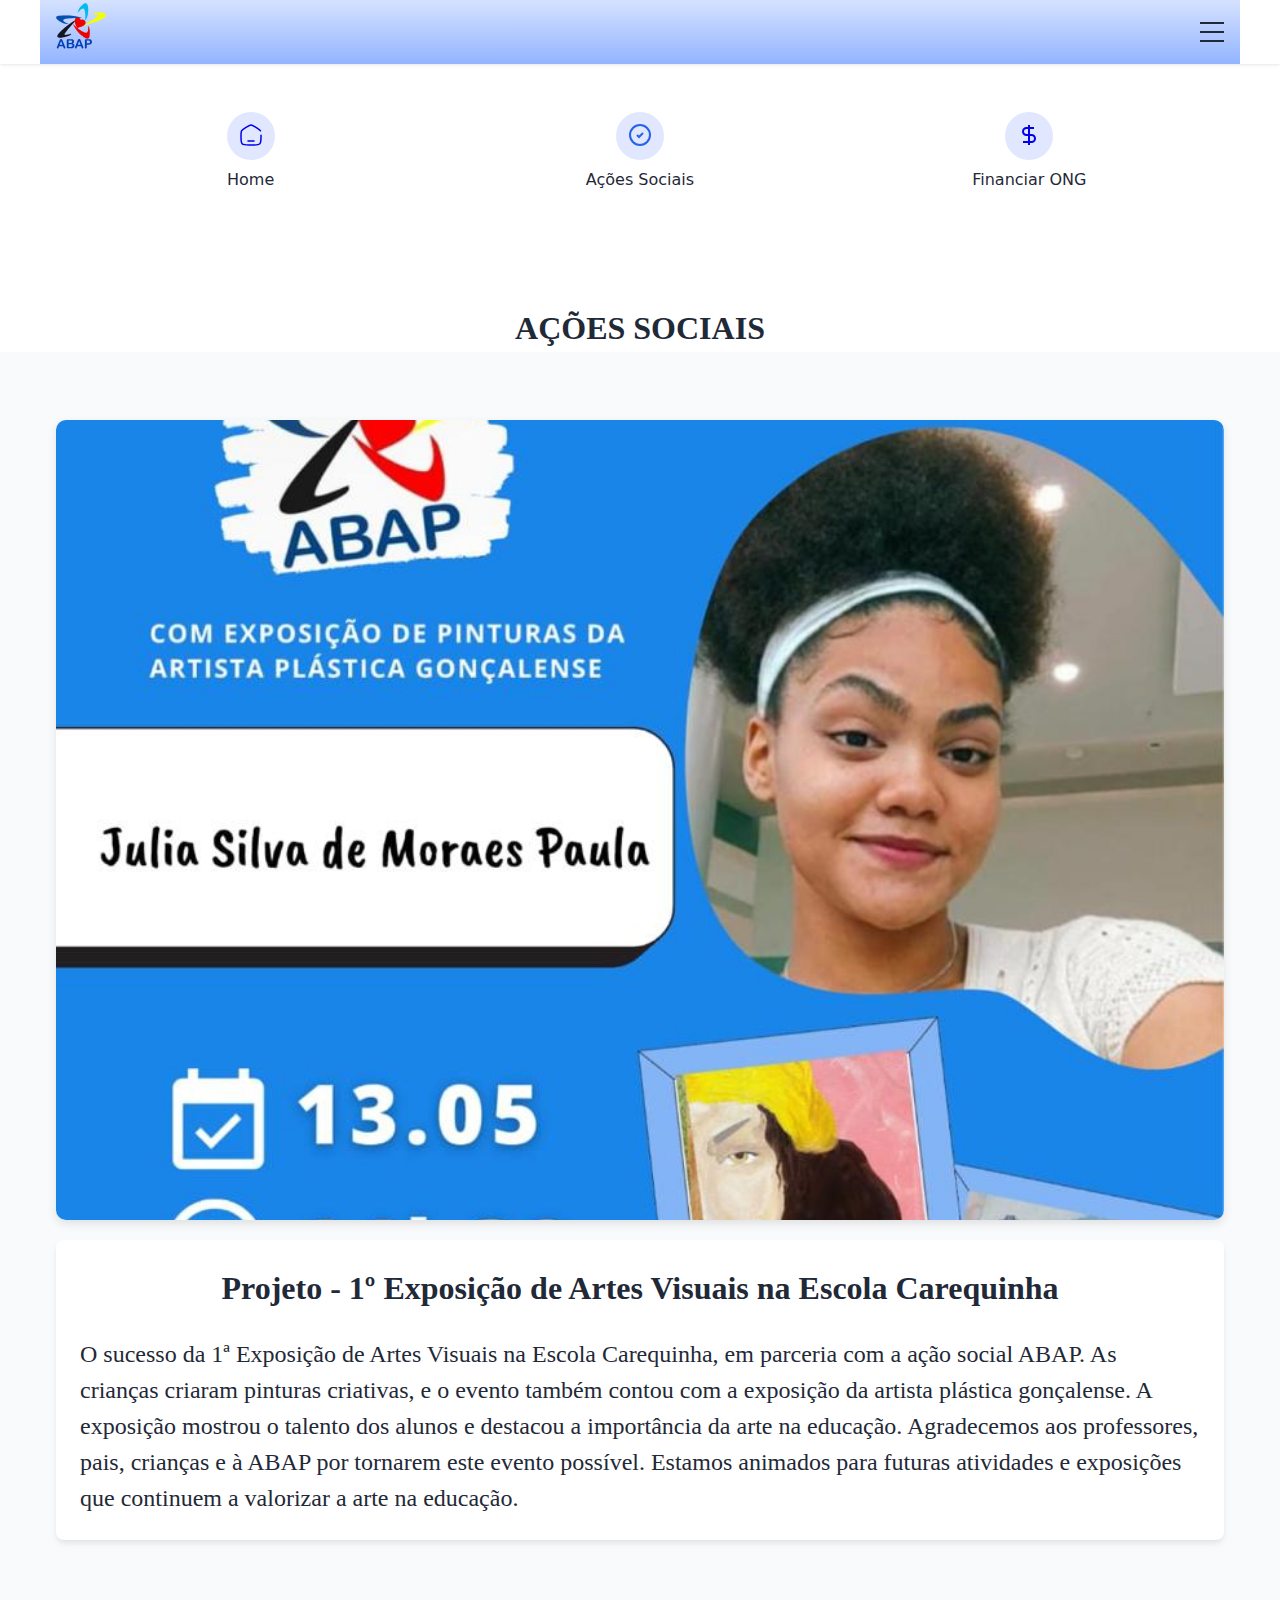
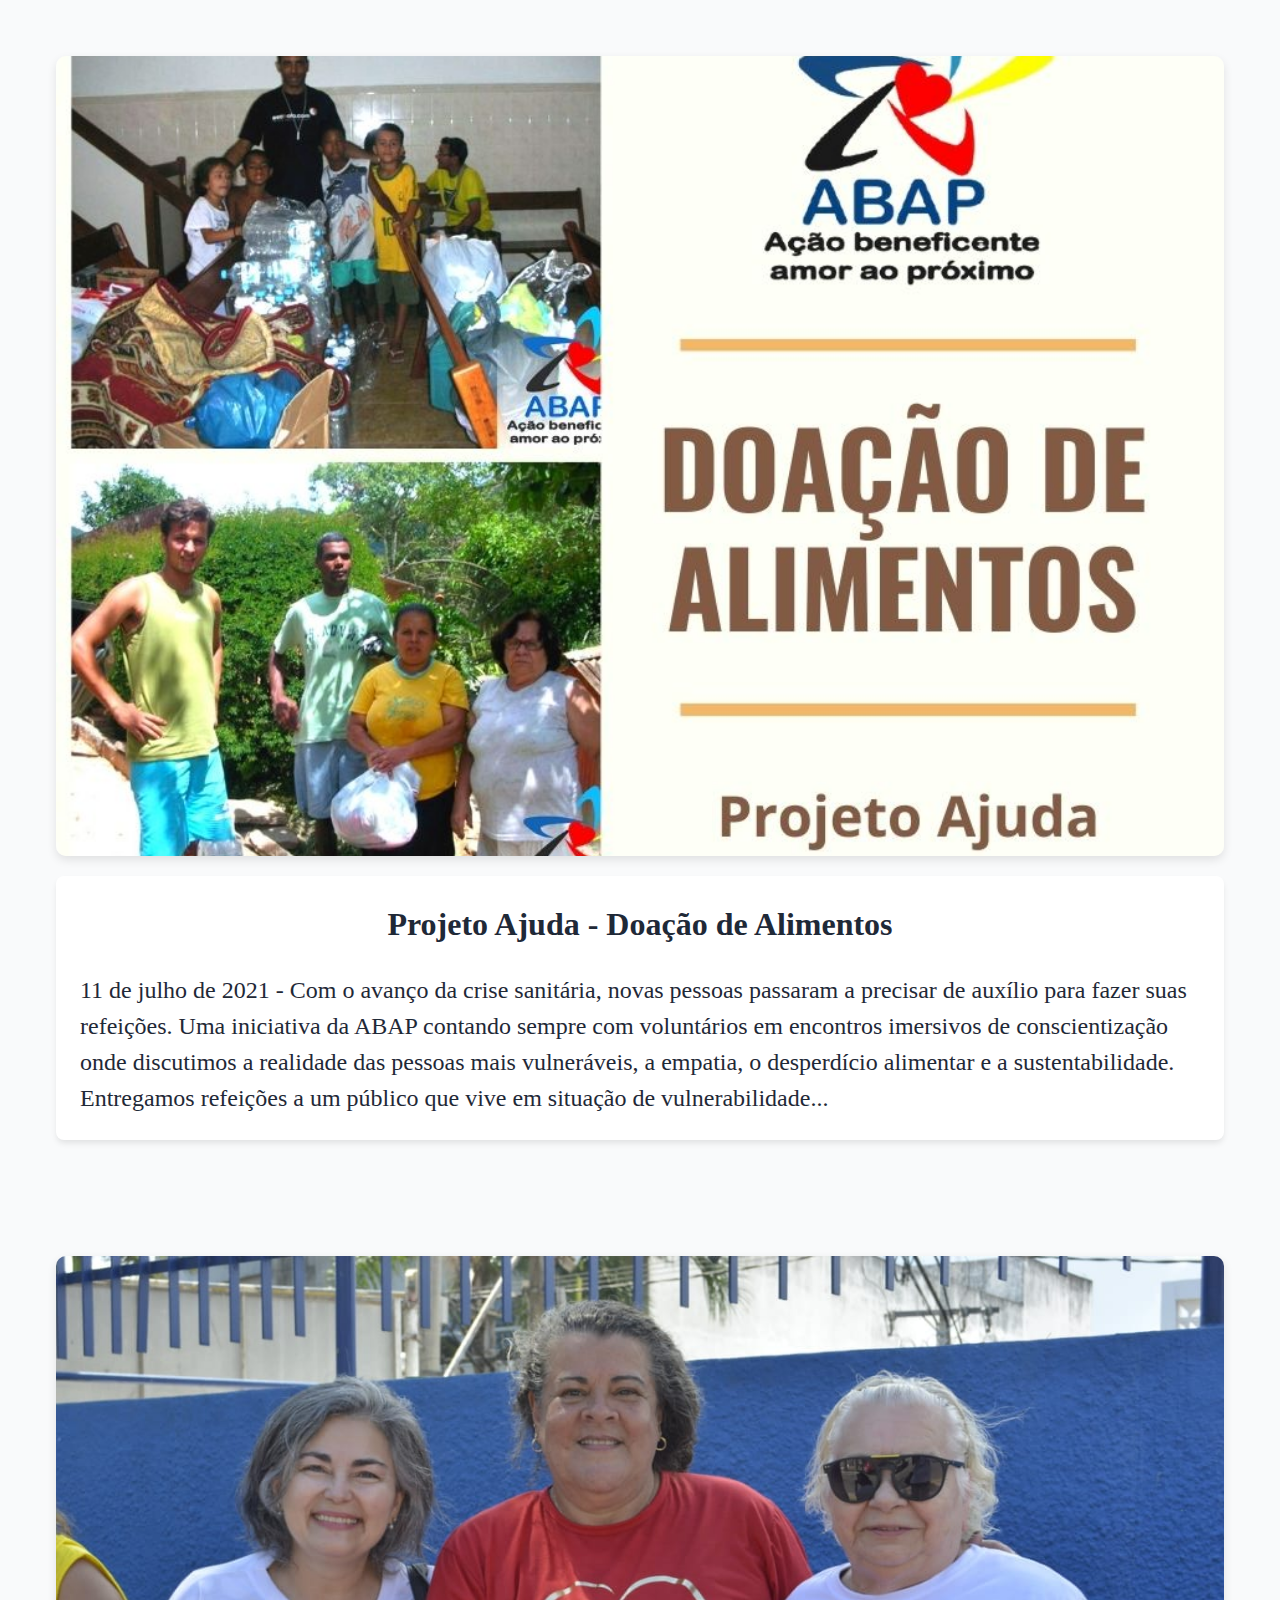
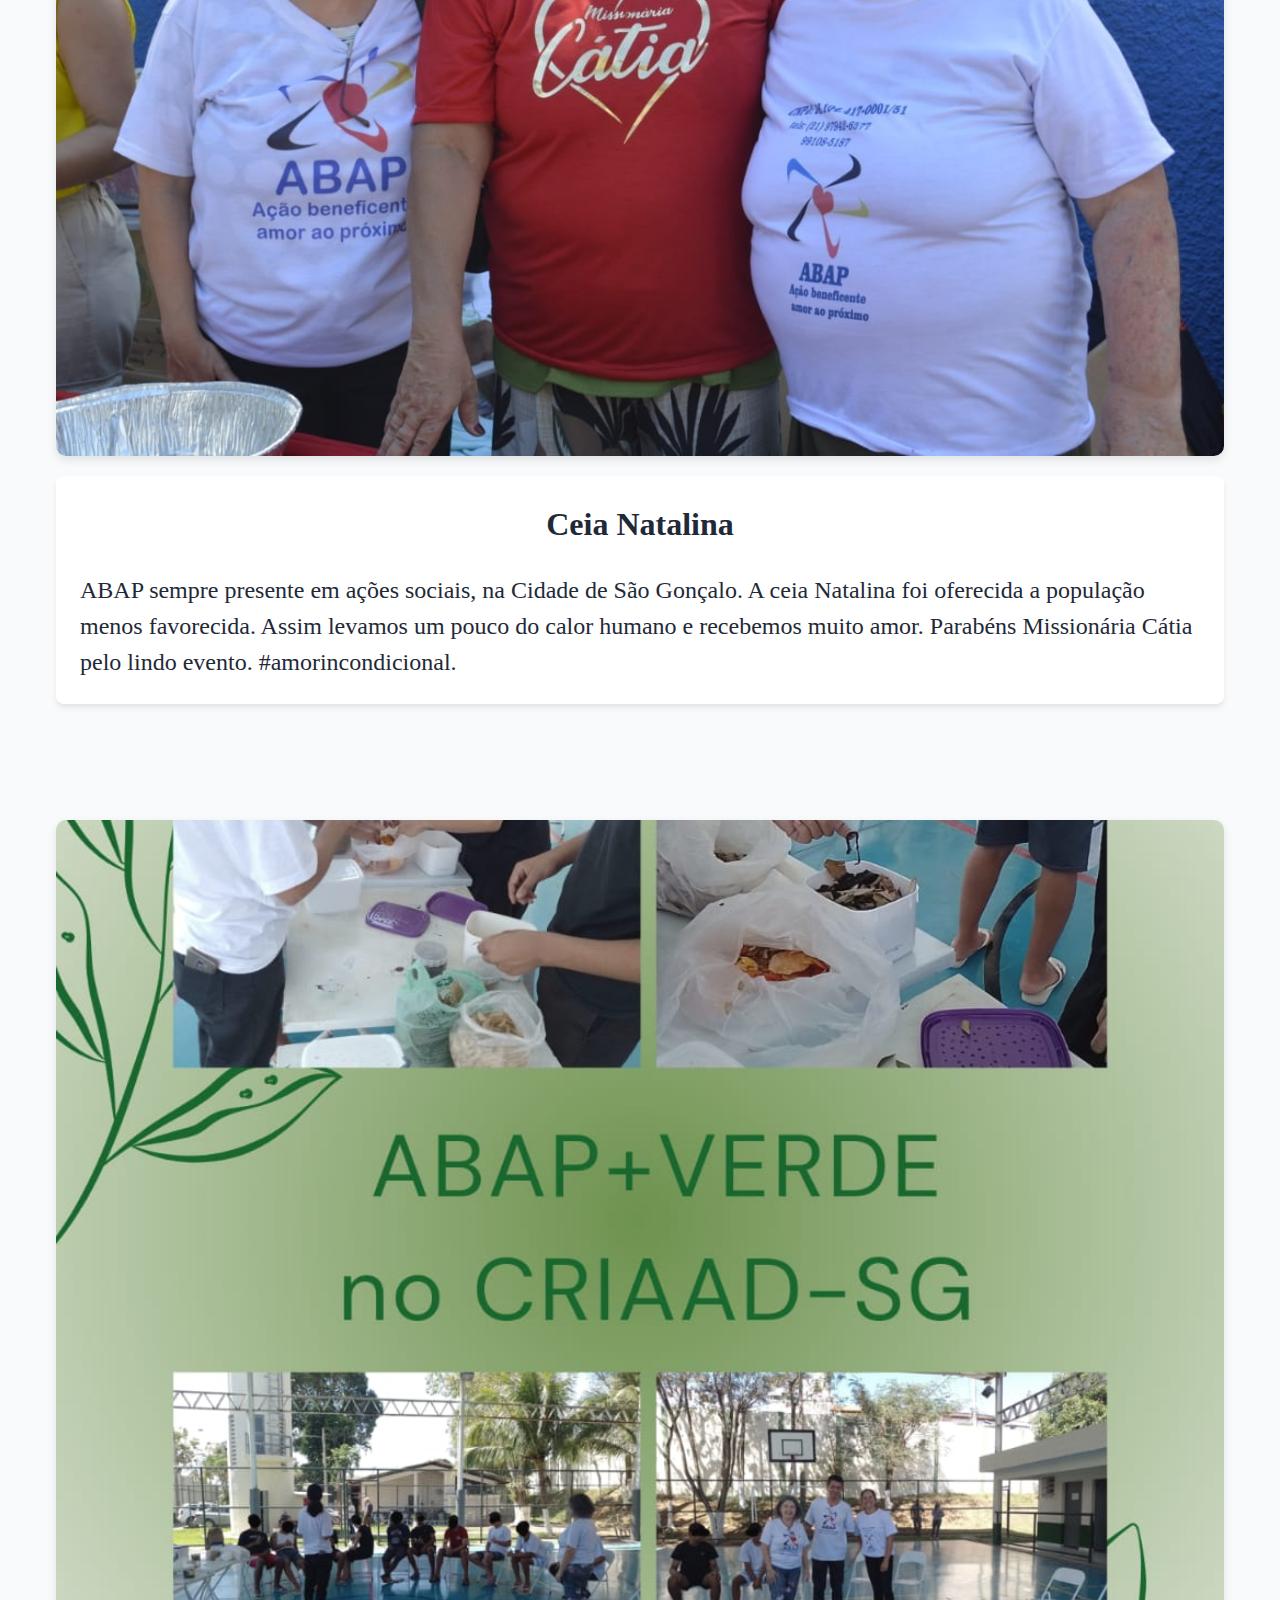
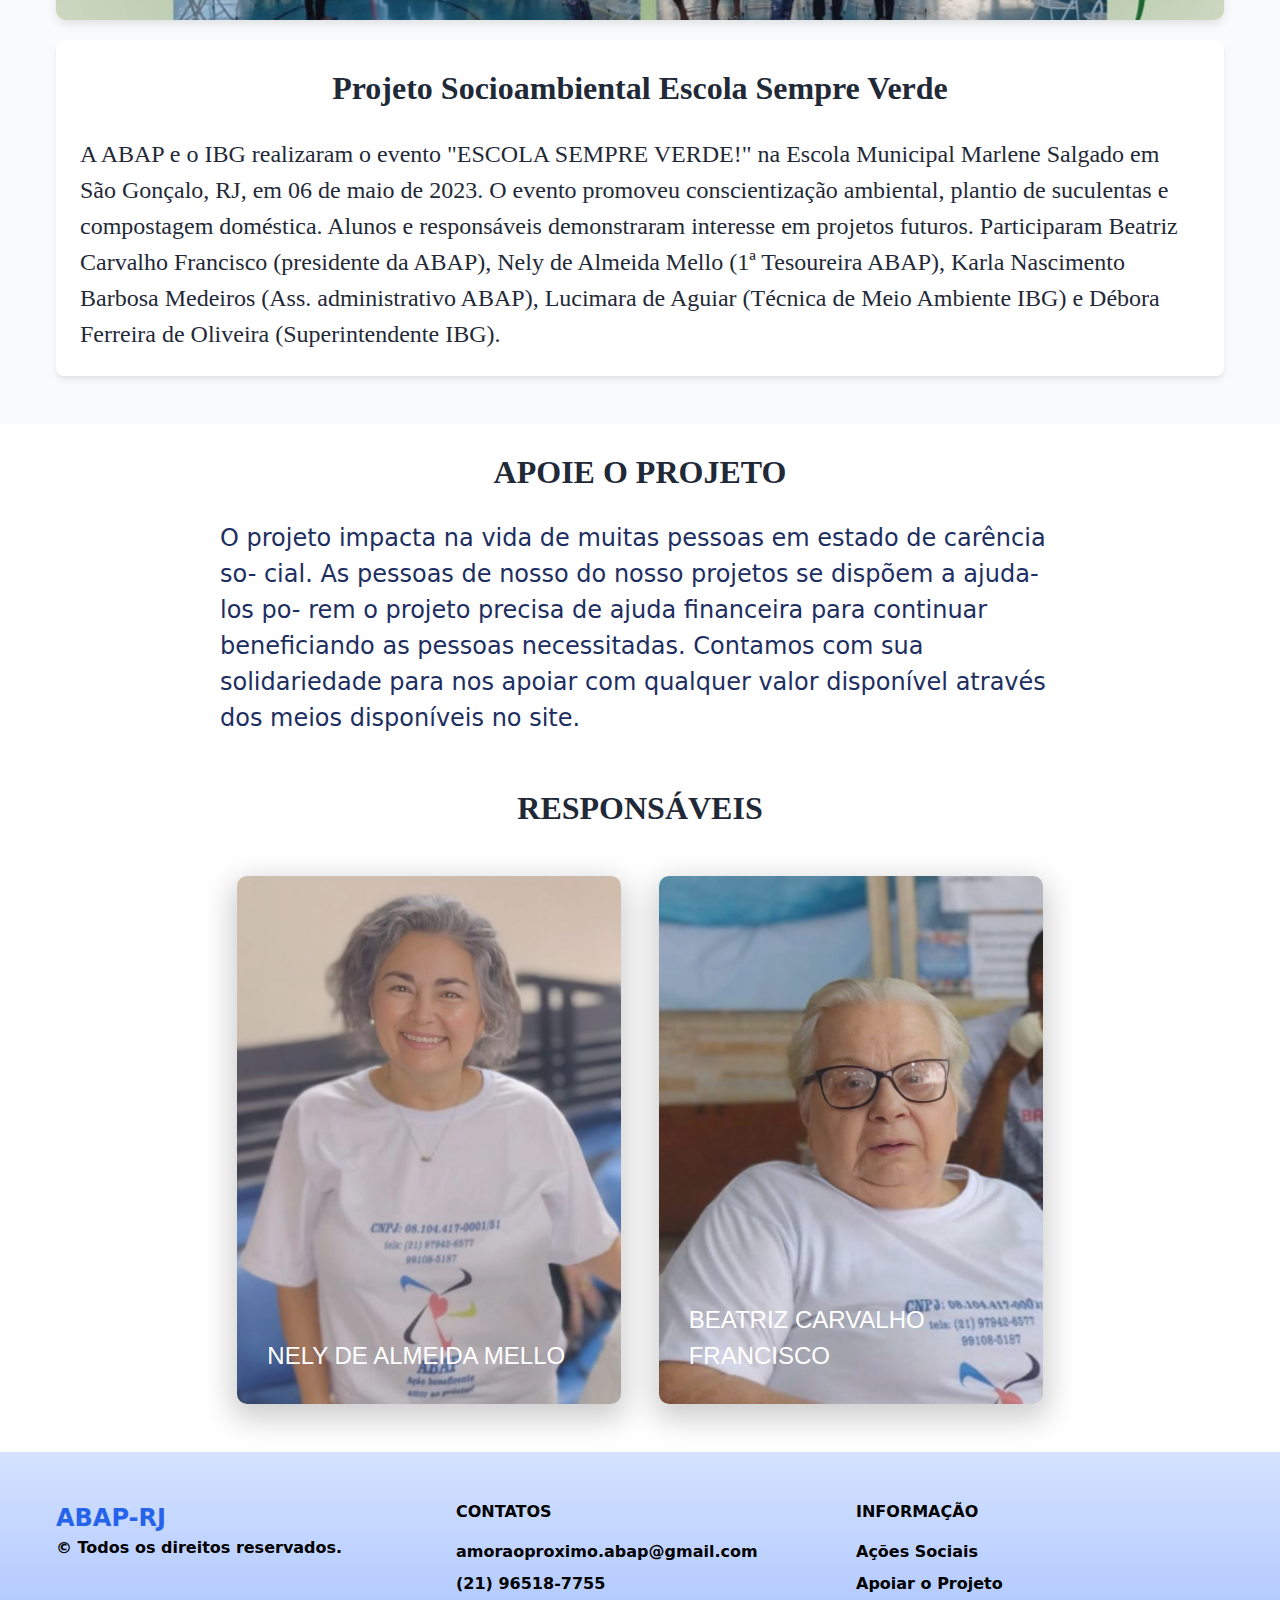
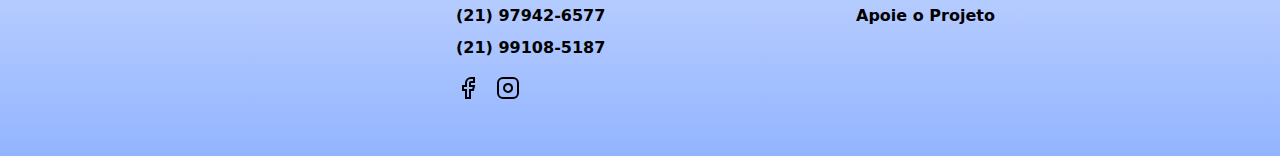
<file: apoie.html>
<!DOCTYPE html>

<html lang="pt-br">

<head>
    <meta charset="utf-8">
    <meta name="viewport" content="width=device-width">
    <meta name="viewport" content="width=device-width, initial-scale=1.0">
    <title>Site projeto</title>
    <link href="style/estilos/apoio.css" rel="stylesheet" type="text/css" />

 

    <!-- Fim do estilo -->
</head>

<body>

    <!-- Header -->
    <header class="header">
        <div class="container">
            <div class="logo">
                <a href="index.html"> <img src="style/imagens/logo.svg" alt="Logo ABAP-RJ" style="width: 50px;">
                </a>
            </div>
            <nav class=" nav">
                <a href="#Artes">Ações</a>
                <a href="#apoie">Apoie</a>
                <a href="#Responsaveis">Responsáveis</a>
            </nav>
            <button class="mobile-menu-btn" aria-label="Menu">
                <span></span>
                <span></span>
                <span></span>
            </button>
        </div>
    </header>


   
    <!-- Quick Links -->
    <section class="quick-links">
        <div class="container">
            <div class="quick-link">
                <button class="icon-btn">
                    <a href="index.html">

                        <svg  class="icon"  viewBox="0 0 24 24" fill="none" xmlns="http://www.w3.org/2000/svg" stroke="currentColor">
                            <g id="SVGRepo_bgCarrier" stroke-width="0"></g>
                            <g id="SVGRepo_tracerCarrier" stroke-linecap="round" stroke-linejoin="round"></g>
                            <g id="SVGRepo_iconCarrier"> <path d="M22 12.2039V13.725C22 17.6258 22 19.5763 20.8284 20.7881C19.6569 22 17.7712 22 14 22H10C6.22876 22 4.34315 22 3.17157 20.7881C2 19.5763 2 17.6258 2 13.725V12.2039C2 9.91549 2 8.77128 2.5192 7.82274C3.0384 6.87421 3.98695 6.28551 5.88403 5.10813L7.88403 3.86687C9.88939 2.62229 10.8921 2 12 2C13.1079 2 14.1106 2.62229 16.116 3.86687L18.116 5.10812C20.0131 6.28551 20.9616 6.87421 21.4808 7.82274" stroke="currentColor" stroke-width="1.5" stroke-linecap="round">
                            </path> <path d="M15 18H9" stroke="currentColor" stroke-width="1.5" stroke-linecap="round"></path>
                         </g></svg>
                   
                </a>
                </button>
                <p>Home</p>
            </div>
            <div class="quick-link">
                <button class="icon-btn">
                    <svg class="icon" viewBox="0 0 24 24" stroke="currentColor" fill="none" stroke-width="2">
                        <path d="M12 22c5.523 0 10-4.477 10-10S17.523 2 12 2 2 6.477 2 12s4.477 10 10 10Z" />
                        <path d="m9 12 2 2 4-4" />
                    </svg>
                </button>
                <p>Ações Sociais</p>
            </div>
            <div class="quick-link">
                <button class="icon-btn">
                    <a href="#apoie">
                    <svg class="icon" viewBox="0 0 24 24" stroke="currentColor" fill="none" stroke-width="2">
                        <path d="M12 2v20M17 5H9.5a3.5 3.5 0 0 0 0 7h5a3.5 3.5 0 0 1 0 7H6" />
                    </svg>
                </a>
                </button>
                <p>Financiar ONG</p>
            </div>
        </div>
  
    </section>


    <h3 class="title">AÇÕES SOCIAIS</h3>


    <section id="Artes" class="about">
        <div class="container">
            <div class="slider">
                <div class="slides">
                    <div class="slide">
                        <img src="style/imagens/projetocarquinha.jpeg" alt="Sobre o Projeto 1">
                    </div>
                    <div class="slide">
                        <img src="style/imagens/WhatsApp Image 2024-05-18 at 22.03.08.jpeg" alt="Sobre o Projeto 2">
                    </div>
                    <div class="slide">
                        <img src="style/imagens/WhatsApp Image 2024-05-18 at 22.00.49.jpeg" alt="Sobre o Projeto 3">
                    </div>
                    <div class="slide">
                        <img src="style/imagens/WhatsApp Image 2024-05-18 at 22.04.56.jpeg" alt="Sobre o Projeto 4">
                    </div>
                </div>
            </div>
            <div class="card">
                <div class="content">
                    <h1 class="title">Projeto - 1º Exposição de Artes Visuais na Escola Carequinha</h1><br>
                    <p class="description">O sucesso da 1ª Exposição de Artes Visuais na Escola Carequinha, em parceria
                        com a ação social ABAP. As
                        crianças criaram pinturas criativas, e o evento também contou com a exposição da artista
                        plástica
                        gonçalense.

                        A exposição mostrou o talento dos alunos e destacou a importância da arte na educação.
                        Agradecemos aos
                        professores, pais, crianças e à ABAP por tornarem este evento possível. Estamos animados para
                        futuras
                        atividades e exposições que continuem a valorizar a arte na educação.</p>
                </div>
            </div>
        </div>
    </section>







    <section id="Alimentos" class="about">
        <div class="container">
            <div class="slider">
                <div class="slides">
                    <!-- Imagens do slider -->

                    <div class="slide">
                        <img src="style/imagens/217610521_268955501664274_5220250106515130310_n.jpg"
                            alt="Sobre o Projeto 4">
                    </div>
                </div>
            </div>
            <div class="card">
                <div class="content">
                    <h1 class="title">Projeto Ajuda - Doação de Alimentos</h1><br>
                    <p class="description">11 de julho de 2021 - Com o avanço da crise sanitária, novas pessoas passaram
                        a precisar de auxílio para
                        fazer
                        suas refeições. Uma iniciativa da ABAP contando sempre com voluntários em encontros imersivos de
                        conscientização
                        onde discutimos a realidade das pessoas mais vulneráveis, a empatia, o desperdício alimentar e a
                        sustentabilidade. Entregamos refeições a um público que vive em situação de vulnerabilidade...
                    </p>
                </div>
            </div>
        </div>

    </section>





    <section id="Natalina" class="about">
        <div class="container">
            <div class="slider">
                <div class="slides">
                    <!-- Imagens do slider -->
                    <div class="slide">
                        <img src="style/imagens/CEIANTAL2.jpg" alt="Sobre o Projeto 1">
                    </div>
                    <div class="slide">
                        <img src="style/imagens/ceianatal.jpg" alt="Sobre o Projeto 2">
                    </div>
                    <div class="slide">
                        <img src="style/imagens/ceiantal4.jpeg" alt="Sobre o Projeto 3">
                    </div>
                    <div class="slide">
                        <img src="style/imagens/WhatsApp Image 2024-05-18 at 22.50.48 (2).jpeg" alt="Sobre o Projeto 4">
                    </div>

                </div>
            </div>
            <div class="card">
                <div class="content">
                    <h1 class="title">Ceia Natalina</h1><br>
                    <p class="description">ABAP sempre presente em ações sociais, na Cidade de São Gonçalo. A ceia
                        Natalina foi oferecida a população
                        menos favorecida. Assim levamos um pouco do calor humano e recebemos muito amor. Parabéns
                        Missionária Cátia
                        pelo lindo evento. #amorincondicional.</p>
                </div>
            </div>
        </div>
    </section>




    <section id="Verde" class="about">
        <div class="container">
            <div class="slider">
                <div class="slides">
                    <!-- Imagens do slider -->

                    <div class="slide">
                        <img src="style/imagens/WhatsApp Image 2024-05-18 at 23.40.38.jpeg" alt="Sobre o Projeto 4">
                    </div>

                </div>
            </div>
            <div class="card">
                <div class="content">
                    <h1 class="title">Projeto Socioambiental Escola Sempre Verde</h1><br>
                    <p class="description">A ABAP e o IBG realizaram o evento "ESCOLA SEMPRE VERDE!" na Escola Municipal
                        Marlene Salgado em São
                        Gonçalo, RJ, em 06 de maio de 2023. O evento promoveu conscientização ambiental, plantio de
                        suculentas e
                        compostagem doméstica. Alunos e responsáveis demonstraram interesse em projetos futuros.
                        Participaram
                        Beatriz Carvalho Francisco (presidente da ABAP), Nely de Almeida Mello (1ª Tesoureira ABAP),
                        Karla
                        Nascimento Barbosa Medeiros (Ass. administrativo ABAP), Lucimara de Aguiar (Técnica de Meio
                        Ambiente IBG) e
                        Débora Ferreira de Oliveira (Superintendente IBG).</p>
                </div>
            </div>
        </div>
    </section>



    <div id="apoie">
        <div class="content">
            <h1 class="title">APOIE O PROJETO</h1><br>
            <p>O projeto impacta na vida de muitas pessoas em estado de carência so-
                cial. As pessoas de nosso do nosso projetos se dispõem a ajuda-los po-
                rem o projeto precisa de ajuda financeira para continuar beneficiando as
                pessoas necessitadas. Contamos com sua solidariedade para nos apoiar
                com qualquer valor disponível através dos meios disponíveis no site.</p>
        </div>
    </div>





    </section>

    <br>
    <!-------------------------------------->
    <h2 class='title' id="Responsaveis">RESPONSÁVEIS</h2>
    <br>
    <div class="cards2">
        <div class="card2">
            <img src="style/imagens/fotocoodernadora.jpeg" alt="">
            <div class="card-content">
                <h2>
                    Nely de Almeida Mello
                </h2>
                <p>
                    (1ª Tesoureira ABAP)
                </p>
                </span>
                </a>
            </div>
        </div>




        <div class="card2">
            <img src="style/imagens/fotopresidente.jpeg" alt="">
            <div class="card-content">
                <h2>
                    Beatriz Carvalho Francisco
                </h2>
                <p>
                    (Presidente da ABAP)
                </p>

            </div>
        </div>

    </div>


    <!-------------------------------------->


    <br> <br>


    <footer class="footer">
        <div class="container">
            <div class="brand">
                <div class="logo">ABAP-RJ</div>
                <p style="font-weight: bold">© Todos os direitos reservados.</p>
            </div>
            <div class="contact">
                <h3>CONTATOS</h3>
                <a href="mailto:amoraoproximo.abap@gmail.com">amoraoproximo.abap@gmail.com</a>
                <a href="tel:+5521965187755">(21) 96518-7755</a>
                <a href="tel:+5521979426577">(21) 97942-6577</a>
                <a href="tel:+5521991085187">(21) 99108-5187</a>
                <div class="social">
                    <a href="https://www.facebook.com/abaprj" class="social-icon">
                        <svg viewBox="0 0 24 24" stroke="currentColor" fill="none" stroke-width="2">
                            <path d="M18 2h-3a5 5 0 0 0-5 5v3H7v4h3v8h4v-8h3l1-4h-4V7a1 1 0 0 1 1-1h3z" />
                        </svg>
                    </a>
                    <a href="https://www.instagram.com/abaprj/" class="social-icon">
                        <svg viewBox="0 0 24 24" stroke="currentColor" fill="none" stroke-width="2">
                            <rect x="2" y="2" width="20" height="20" rx="5" ry="5" />
                            <path d="M16 11.37A4 4 0 1 1 12.63 8 4 4 0 0 1 16 11.37z" />
                            <line x1="17.5" y1="6.5" x2="17.51" y2="6.5" />
                        </svg>
                    </a>
                </div>
            </div>
            <div class="info">
                <h3>INFORMAÇÃO</h3>
                <a href="#">Ações Sociais</a>
                <a href="index.html">Apoiar o Projeto</a>
                <a href="#apoie">Apoie o Projeto</a>
            </div>
        </div>
    </footer>



    <script src="style/JS/slide.js"></script>

    <script src="style/JS/scriptApoie.js"></script>
</body>

</html>
</file>
<file: style/estilos/apoio.css>
:root {
    --primary: #2563eb;
    --primary-dark: #1d4ed8;
    --gray-50: #f9fafb;
    --gray-100: #f3f4f6;
    --gray-600: #4b5563;
    --gray-700: #374151;
    --gray-800: #1f2937;
    --gray-900: #111827;
}

* {
    margin: 0;
    padding: 0;
    box-sizing: border-box;
}

body {
    font-family: system-ui, -apple-system, sans-serif;
    line-height: 1.5;
    color: var(--gray-800);
}

.container {
    width: 100%;
    max-width: 1200px;
    margin: 0 auto;
    padding: 0 1rem;
}


/* Header */
.header {
    position: fixed;
    top: 0;
    left: 0;
    right: 0;
    background: white;
    box-shadow: 0 1px 3px rgba(0,0,0,0.1);
    z-index: 50;
}

.header .container {
    display: flex;
    justify-content: space-between;
    align-items: center;
    background-image: linear-gradient(to bottom, #D5E2FF, #93B4FF);
    height: 4rem;
}

.logo {
    font-size: 1.5rem;
    font-weight: bold;
    color: var(--primary);
}

.nav {
    display: none;
}

.nav a {
    color: var(--gray-600);
    text-decoration: none;
    padding: 0.5rem 1rem;
    font-weight: bold 

}

.nav a:hover {
    color: var(--primary);
}

.mobile-menu-btn {
    display: flex;
    flex-direction: column;
    justify-content: space-between;
    width: 24px;
    height: 20px;
    background: none;
    border: none;
    cursor: pointer;
    padding: 0;
}

.mobile-menu-btn span {
    width: 100%;
    height: 2px;
    background: var(--gray-800);
    transition: 0.3s;
}
/* Fim Header */








/* Sobre Section */

.description {
    font-size: clamp(1em, 2vw, 1.5em); 
    font-family: 'Pacifico';
  }
  

.title {
    font-size: clamp(2em, 2vw, 1.5em); 
    font-family: 'Pacifico'; 
    text-align: center;
  }

  
.about {
    padding: 3rem 0;
    background: var(--gray-50);
}

.about h2 {
    text-align: center;
    margin-bottom: 2rem;
    font-size: 2rem;
}

.card {
    background:  #ffffff;
    border-radius: 0.5rem;
    overflow: hidden;
    box-shadow: 0 4px 6px -1px rgba(0,0,0,0.1);
}


.card .content {
    padding: 1.5rem;
}

/* Sobre Section Fim */


/* Inicio slide */

.slider {
    position: relative;
    width: 100%;
    height: 800px;
    overflow: hidden;
    margin: 20px auto;
    border-radius: 10px;
    box-shadow: 0 4px 10px rgba(0, 0, 0, 0.1);
}

.slides {
    display: flex;
    transition: transform 0.5s ease-in-out;
}

.slide {
    min-width: 100%;
    height: 100%;
}

.slide img {
    width: 100%;
    height: 50rem;
    object-fit: cover;
}

/* Fim slide */



/*Apoie*/

#apoie {
    background:  #ffffff;
    border-radius: 0.5rem;

}

#apoie p{
    color: #1D2E61;
    font-family: var(--font2);
    text-align: left;
    margin-bottom: 20px;
    max-width: 840px;
    margin: auto;
    font-size: clamp(1.2em, 2vw, 1.5em); 
}

#apoie .content {
    padding: 1.5rem;
}

/*Apoie Fim*/



/* Footer */
.footer {
    background: linear-gradient(to bottom, #D5E2FF, #93B4FF);
    color: rgb(0, 0, 0);
    padding: 3rem 0;
}

.footer .container {
    display: grid;
    grid-template-columns: repeat(auto-fit, minmax(200px, 1fr));
    gap: 2rem;
}

.footer h3 {
    margin-bottom: 1rem;
    font-size: 1rem;
}

.footer a {
    color: var(--gray-400);
    text-decoration: none;
    display: block;
    margin-bottom: 0.5rem;
    font-weight: bold 

}

.footer a:hover {
    color: white;
}

.social {
    display: flex;
    gap: 1rem;
    margin-top: 1rem;
}

.social-icon {
    width: 1.5rem;
    height: 1.5rem;
    color: var(--gray-400);
}

.social-icon svg {
    width: 100%;
    height: 100%;
}
/* Footer fim */





/* Opções */
.quick-links {
    padding: 7rem 0;
    background: white;
}

.quick-links .container {
    display: grid;
    grid-template-columns: repeat(auto-fit, minmax(200px, 1fr));
    text-align: center;
}

.icon-btn {
    width: 3rem;
    height: 3rem;
    border-radius: 50%;
    border: none;
    background: #e0e7ff;
    color: var(--primary);
    cursor: pointer;
    transition: 0.3s;
    margin-bottom: 0.5rem;
}

.icon-btn:hover {
    background: #c7d2fe;
}

.icon {
    width: 1.5rem;
    height: 1.5rem;
}

/* Opções fim*/









@media (max-width: 900px) {

   

    .slide img {
        width: 100%;
        height: 25rem;
        object-fit: fill;
    }

    .slider {
        position: relative;
        width: 100%;
        height: 400px;
        overflow: hidden;
        margin: 20px auto;
        border-radius: 10px;
        box-shadow: 0 4px 10px rgba(0, 0, 0, 0.1);
    }
    .slides {
        display: flex;
        transition: transform 0.5s ease-in-out;
    }
    
    .slide {
        min-width: 100%;
        height: 100%;
    }
    

    .title {
        font-size: clamp(1em, 2vw, 1.5em); 
        font-family: 'Pacifico'; 
        text-align: center;
      }

          
.about {
    padding: 1rem 0;
    background: var(--gray-50);
}

.about h2 {
    text-align: center;
    margin-bottom: 2rem;
    font-size: 2rem;
}

.card {
    background:  #ffffff;
    border-radius: 0.5rem;
    overflow: hidden;
    box-shadow: 0 4px 6px -1px rgba(0,0,0,0.1);
}

.card .content {
    padding: 1.5rem;
}


  }
  
  
  
  @media (min-width: 754px) {

        /*inicio card*/
        .cards2 {
            display: flex;
            flex-wrap: wrap;
            justify-content: space-evenly;
            margin-right: 200px;
            margin-left: 200px;
            margin-top: 20px;
        }
    
        .card2 {
            width: 24rem;
            height: 33rem;
            border-radius: 10px;
            overflow: hidden;
            cursor: pointer;
            position: relative;
            color: white;
            box-shadow: 0 10px 30px 5px rgba(0, 0, 0, 0.2);
    
            img {
                position: absolute;
                object-fit: cover;
                width: 100%;
                height: 100%;
                top: 0;
                left: 0;
                opacity: 0.9;
                transition: opacity .2s ease-out;
            }
    
            h2 {
                position: absolute;
                inset: auto auto 30px 30px;
                margin: 0;
                transition: inset .3s .3s ease-out;
                font-family: 'Roboto Condensed', sans-serif;
                font-weight: normal;
                text-transform: uppercase;
            }
    
            p,
            a {
                position: absolute;
                opacity: 0;
                max-width: 80%;
                transition: opacity .3s ease-out;
            }
    
            p {
                inset: auto auto 80px 30px;
            }
    
            a {
                inset: auto auto 40px 30px;
                color: inherit;
                text-decoration: none;
            }
    
            &:hover h2 {
                inset: auto auto 220px 30px;
                transition: inset .3s ease-out;
            }
    
            &:hover p,
            &:hover a {
                opacity: 1;
                transition: opacity .5s .1s ease-in;
            }
    
            &:hover img {
                transition: opacity .3s ease-in;
                opacity: 1;
            }
    
            .material-symbols-outlined {
                vertical-align: middle;
            }
    
        }
    
        #a2 {
            width: 100%;
            height: 70vh;
            background-image: linear-gradient(to bottom, #D5E2FF, #93B4FF);
        }
    
        /*fim card*/  
  }
  
  @media (max-width: 750px) {
  

    /* inicio cards*/
    .divCards {
        width: 100%;
        display: flex;
        justify-content: center;
        align-items: center;
    }

    .cards2 {
        display: flex;
        flex-wrap: wrap;
        width: 90%;
        margin-top: 20px;
        padding: 0px 0px 50px 50px;
    }

    .card2 {
        margin-top: 20px;
        width: 24rem;
        height: 33rem;
        border-radius: 10px;
        overflow: hidden;
        cursor: pointer;
        position: relative;
        color: white;
        box-shadow: 0 10px 30px 5px rgba(0, 0, 0, 0.2);

        img {
            position: absolute;
            object-fit: cover;
            width: 100%;
            height: 100%;
            top: 0;
            left: 0;
            opacity: 0.9;
            transition: opacity .2s ease-out;
        }

        h2 {
            position: absolute;
            inset: auto auto 30px 30px;
            margin: 0;
            transition: inset .3s .3s ease-out;
            font-family: 'Roboto Condensed', sans-serif;
            font-weight: normal;
            text-transform: uppercase;
        }

        p,
        a {
            position: absolute;
            opacity: 0;
            max-width: 80%;
            transition: opacity .3s ease-out;
        }

        p {
            inset: auto auto 80px 30px;
        }

        a {
            inset: auto auto 40px 30px;
            color: inherit;
            text-decoration: none;
        }

        &:hover h2 {
            inset: auto auto 220px 30px;
            transition: inset .3s ease-out;
        }

        &:hover p,
        &:hover a {
            opacity: 1;
            transition: opacity .5s .1s ease-in;
        }

        &:hover img {
            transition: opacity .3s ease-in;
            opacity: 1;
        }

        .material-symbols-outlined {
            vertical-align: middle;
        }

    }

    #a2 {
        width: 100%;
        height: 70vh;
        background-image: linear-gradient(to bottom, #D5E2FF, #93B4FF);
    }

    /* fim cards*/

  }
</file>
